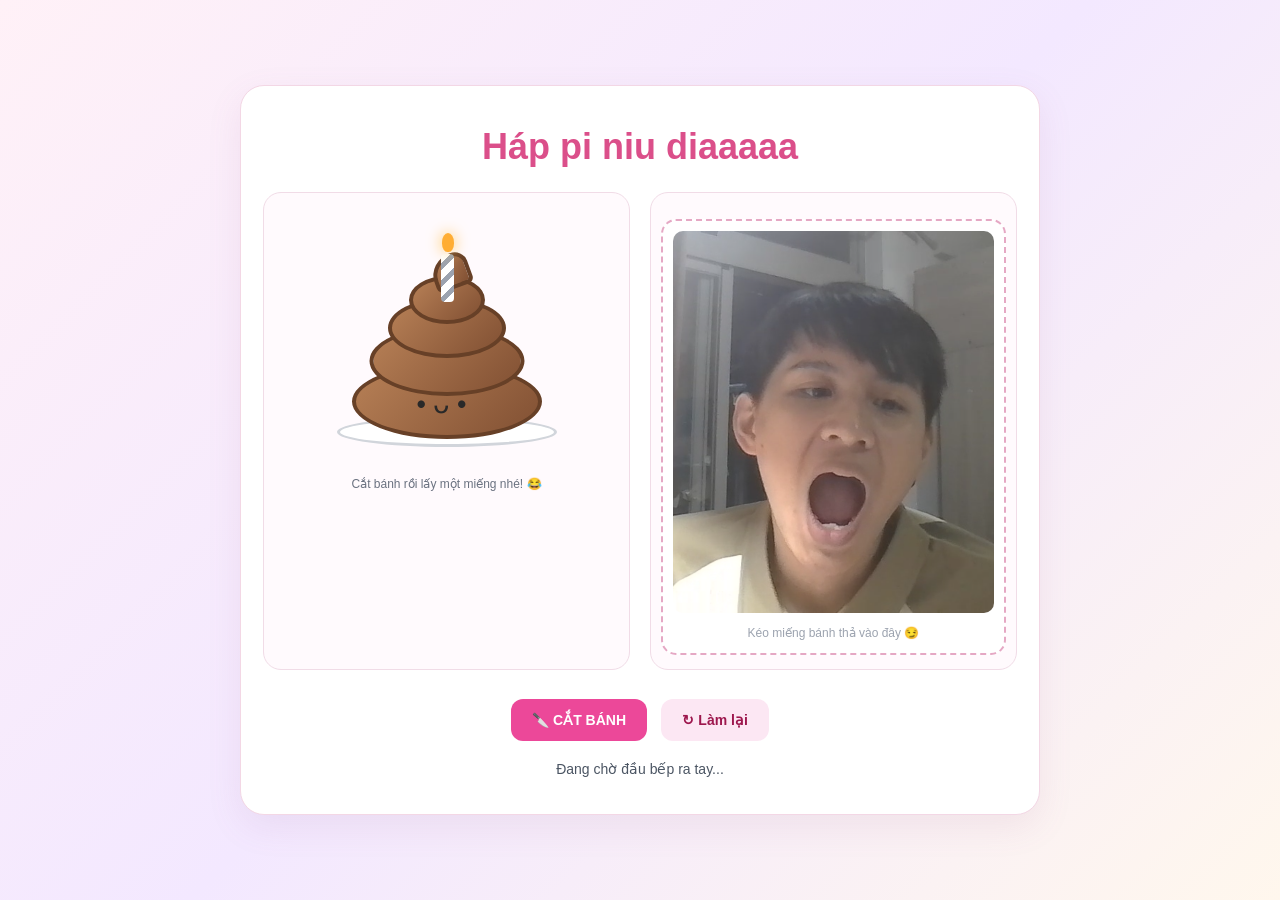
<file: birthday_poop_cake.html>
<!DOCTYPE html>
<html lang="vi">
<head>
<meta charset="UTF-8">
<meta name="viewport" content="width=device-width, initial-scale=1">
<title>Bánh sinh nhật đặc biệt 💩</title>

<style>
* {
    box-sizing: border-box;
}

body {
    margin: 0;
    min-height: 100vh;
    display: grid;
    place-items: center;
    padding: 20px;
    font-family: Arial, sans-serif;
    background: linear-gradient(135deg, #fff1f7, #f3e8ff, #fff7ed);
    color: #292929;
}

.card {
    width: min(100%, 800px);
    padding: 28px 22px;
    text-align: center;
    background: white;
    border: 1px solid #f3d7e5;
    border-radius: 24px;
    box-shadow: 0 12px 35px #9d64851a;
}

h1 {
    font-size: clamp(25px, 5vw, 36px);
    margin: 12px 0;
    color: #db4f8a;
}

p {
    color: #666;
    line-height: 1.7;
}

.game-area {
    display: grid;
    grid-template-columns: 1fr 1fr;
    align-items: stretch;
    gap: 20px;
    margin: 24px 0;
}

.panel {
    min-width: 0;
    padding: 14px 10px;
    border: 1px solid #f1dce7;
    border-radius: 18px;
    background: #fffafd;
}

.panel h2 {
    font-size: 16px;
    margin: 4px 0 12px;
}

/* BÁNH */
.cake-area {
    height: 255px;
    display: grid;
    place-items: center;
    position: relative;
    overflow: visible;
}

.cake {
    position: relative;
    width: 220px;
    height: 210px;
    transform-origin: center;
}

.plate {
    position: absolute;
    bottom: 4px;
    left: 50%;
    transform: translateX(-50%);
    width: 220px;
    height: 30px;
    border: 3px solid #d1d5db;
    background: white;
    border-radius: 50%;
}

.poop {
    position: absolute;
    bottom: 12px;
    left: 15px;
    width: 190px;
    height: 160px;
    transition: transform .7s ease;
}

.layer {
    position: absolute;
    left: 50%;
    transform: translateX(-50%);
    border: 4px solid #674027;
    background: linear-gradient(135deg, #b78056, #815033);
    border-radius: 50%;
}

.l1 { bottom: 0; width: 190px; height: 75px; }
.l2 { bottom: 43px; width: 155px; height: 70px; }
.l3 { bottom: 81px; width: 118px; height: 60px; }
.l4 { bottom: 115px; width: 76px; height: 48px; }

.l5 {
    bottom: 150px;
    width: 38px;
    height: 35px;
    border-radius: 70% 40% 20% 20%;
    transform: translateX(-40%) rotate(-20deg);
}

.face {
    position: absolute;
    bottom: 19px;
    left: 65px;
    font-size: 27px;
    letter-spacing: 7px;
    white-space: nowrap;
    z-index: 2;
}

.candle {
    position: absolute;
    z-index: 4;
    top: 13px;
    left: calc(50% - 6px);
    width: 13px;
    height: 48px;
    border-radius: 4px;
    background: repeating-linear-gradient(
        135deg,
        #fff 0 7px,
        #9ca3af 7px 12px
    );
    transition: .4s;
}

.flame {
    position: absolute;
    top: -21px;
    left: 1px;
    width: 12px;
    height: 19px;
    border-radius: 50% 50% 45% 45%;
    background: #ffad33;
    box-shadow: 0 0 15px #ffc65c;
    animation: flicker .5s infinite alternate;
}

@keyframes flicker {
    to {
        transform: scale(1.15) rotate(7deg);
    }
}

/* MIẾNG BÁNH */
.slice {
    position: absolute;
    z-index: 5;
    right: 0;
    bottom: 38px;
    width: 48px;
    height: 78px;
    border: 4px solid #674027;
    border-radius: 48% 38% 30% 35%;
    background: linear-gradient(135deg, #bd8a60, #8b5737);
    box-shadow: inset -5px 0 0 #70452e;
    opacity: 0;
    transform: translateX(0) rotate(0);
    transition: opacity .5s, transform .7s;
    cursor: not-allowed;
    touch-action: none;
    user-select: none;
}

.slice::after {
    content: "";
    position: absolute;
    left: 5px;
    right: 5px;
    top: 10px;
    height: 12px;
    border-radius: 50%;
    background: #d8ad82;
}

.cut .poop {
    transform: translateX(-12px) rotate(-4deg);
}

.cut .candle {
    opacity: 0;
    transform: translateY(-20px);
}

.cut .slice {
    opacity: 1;
    transform: translate(14px, 12px) rotate(12deg);
    cursor: grab;
}

.cut .slice.dragging {
    position: fixed;
    z-index: 9999;
    right: auto;
    bottom: auto;
    opacity: 1;
    transform: rotate(12deg) scale(1.08);
    transition: none;
    cursor: grabbing;
    pointer-events: none;
}

.slice.delivered {
    opacity: 0 !important;
    pointer-events: none;
}

/* KHUNG ẢNH */
.photo-drop {
    position: relative;
    min-height: 245px;
    padding: 10px;
    border: 2px dashed #e5a8c4;
    border-radius: 15px;
    background: #fff;
    display: flex;
    flex-direction: column;
    align-items: center;
    justify-content: center;
    gap: 10px;
    transition: border-color .25s, background .25s;
}

.photo-drop.ready {
    border-color: #ec4899;
}

.photo-drop.drag-over {
    border-color: #db2777;
    background: #fdf2f8;
    box-shadow: 0 0 0 4px #fce7f3;
}

/* Hiển thị ảnh đầy đủ, không cố định chiều cao */
.photo-drop img {
    display: block;
    width: 100%;
    height: auto;
    max-height: 420px;
    object-fit: contain;
    border-radius: 10px;
    pointer-events: none;
}

.photo-caption {
    margin: 0;
    font-size: 12px;
    color: #6b7280;
}

.drop-hint {
    font-size: 12px;
    color: #9ca3af;
    margin: 0;
}

/* NÚT */
button {
    padding: 13px 21px;
    margin: 5px;
    border: 0;
    border-radius: 12px;
    font-size: 14px;
    font-weight: bold;
    cursor: pointer;
    transition: transform .2s, background .2s;
}

button:hover {
    transform: translateY(-2px);
}

button:active {
    transform: scale(.97);
}

button:disabled {
    opacity: .55;
    cursor: not-allowed;
    transform: none;
}

#cutBtn {
    background: #ec4899;
    color: white;
}

#resetBtn {
    background: #fce7f3;
    color: #9d174d;
}

.status {
    min-height: 28px;
    margin: 12px 0 0;
    color: #4b5563;
    font-size: 14px;
}

.message {
    display: none;
    margin-top: 18px;
    padding: 18px;
    border-radius: 15px;
    background: #fff1f7;
    animation: appear .6s ease;
}

.message.show {
    display: block;
}

.message h2 {
    font-size: 22px;
    margin-top: 0;
    color: #db2777;
}

@keyframes appear {
    from {
        opacity: 0;
        transform: translateY(10px);
    }
    to {
        opacity: 1;
        transform: translateY(0);
    }
}

/* ĐIỆN THOẠI */
@media (max-width: 560px) {
    body {
        padding: 10px;
    }

    .card {
        padding: 22px 12px;
    }

    .game-area {
        grid-template-columns: 1fr;
        gap: 14px;
    }

    .panel {
        padding: 12px;
    }

    .cake-area {
        height: 245px;
    }

    .photo-drop {
        min-height: 180px;
    }

    .photo-drop img {
        max-height: 420px;
    }
}

@media (prefers-reduced-motion: reduce) {
    *, *::before, *::after {
        animation: none !important;
        transition: none !important;
    }
}
/* PHÁO HOA TOÀN MÀN HÌNH */
#fireworksCanvas {
    position: fixed;
    inset: 0;
    width: 100%;
    height: 100%;
    z-index: 10000;
    pointer-events: none;
    display: none;
}
</style>
</head>

<body>
<canvas id="fireworksCanvas"></canvas>
<main class="card" id="card">

    <h1>Háp pi niu diaaaaa</h1>
    <p></p>

    <div class="game-area">

        <!-- BÊN TRÁI: BÁNH -->
        <section class="panel">
            <h2></h2>

            <div class="cake-area">
                <div class="cake">
                    <div class="plate"></div>

                    <div class="poop">
                        <div class="layer l1"></div>
                        <div class="layer l2"></div>
                        <div class="layer l3"></div>
                        <div class="layer l4"></div>
                        <div class="layer l5"></div>
                        <div class="face">•ᴗ•</div>
                    </div>

                    <div class="candle">
                        <span class="flame"></span>
                    </div>

                    <div
                        class="slice"
                        id="cakeSlice"
                        role="button"
                        aria-label="Kéo miếng bánh vào ảnh"
                        title="Cắt bánh xong, kéo miếng này vào ảnh"
                    ></div>
                </div>
            </div>

            <p class="photo-caption">Cắt bánh rồi lấy một miếng nhé! 😂</p>
        </section>

        <!-- BÊN PHẢI: ẢNH NGƯỜI YÊU -->
        <section class="panel">
            <h2></h2>

            <div class="photo-drop" id="photoDrop">
                <img
                    id="loverPhoto"
                    src="10.png"
                    alt="Ảnh người yêu"
                >

                <p class="drop-hint" id="dropHint">
                    Kéo miếng bánh thả vào đây 😏
                </p>
            </div>
        </section>

    </div>

    <div class="controls">
        <button id="cutBtn">🔪 CẮT BÁNH</button>
        <button id="resetBtn">↻ Làm lại</button>
    </div>

    <p class="status" id="status" aria-live="polite">
        Đang chờ đầu bếp ra tay...
    </p>

</main>

<script>
const card = document.getElementById("card");
const cutBtn = document.getElementById("cutBtn");
const resetBtn = document.getElementById("resetBtn");
const cakeSlice = document.getElementById("cakeSlice");
const photoDrop = document.getElementById("photoDrop");
const dropHint = document.getElementById("dropHint");
const statusText = document.getElementById("status");
const successMessage = document.getElementById("successMessage");

let isDragging = false;
let delivered = false;
let offsetX = 0;
let offsetY = 0;
/* ===== HIỆU ỨNG PHÁO HOA SINH NHẬT ===== */
const fireworksCanvas = document.getElementById("fireworksCanvas");
const fireworksCtx = fireworksCanvas.getContext("2d");

let fireworksRunning = false;
let fireworksFrame = null;
let fireworksTimer = null;
let fireworksParticles = [];

function resizeFireworksCanvas() {
    const dpr = Math.min(window.devicePixelRatio || 1, 2);

    fireworksCanvas.width = window.innerWidth * dpr;
    fireworksCanvas.height = window.innerHeight * dpr;

    fireworksCtx.setTransform(dpr, 0, 0, dpr, 0, 0);
}

window.addEventListener("resize", resizeFireworksCanvas);
resizeFireworksCanvas();

/* Tạo một chùm pháo hoa */
function createFirework(x, y) {
    const colors = [
        "#ff4d6d",
        "#ffbe0b",
        "#fb5607",
        "#8338ec",
        "#3a86ff",
        "#06d6a0",
        "#ff66c4",
        "#ffffff"
    ];

    const color = colors[
        Math.floor(Math.random() * colors.length)
    ];

    const count = 65 + Math.floor(Math.random() * 45);

    for (let i = 0; i < count; i++) {
        const angle = Math.random() * Math.PI * 2;
        const speed = 1.5 + Math.random() * 5;

        fireworksParticles.push({
            x: x,
            y: y,
            vx: Math.cos(angle) * speed,
            vy: Math.sin(angle) * speed,
            alpha: 1,
            decay: 0.008 + Math.random() * 0.014,
            size: 1.5 + Math.random() * 2.5,
            color: color,
            gravity: 0.035 + Math.random() * 0.035
        });
    }
}

/* Bắn pháo hoa ở vị trí ngẫu nhiên */
function launchRandomFirework() {
    if (!fireworksRunning) return;

    const margin = 50;

    const x = margin + Math.random() *
        Math.max(1, window.innerWidth - margin * 2);

    const y = 50 + Math.random() *
        Math.max(1, window.innerHeight * 0.65);

    createFirework(x, y);
}

/* Vòng lặp hoạt ảnh */
function animateFireworks() {
    if (!fireworksRunning) return;

    fireworksCtx.clearRect(
        0,
        0,
        window.innerWidth,
        window.innerHeight
    );

    fireworksParticles = fireworksParticles.filter(
        particle => particle.alpha > 0.02
    );

    for (const particle of fireworksParticles) {
        particle.x += particle.vx;
        particle.y += particle.vy;

        particle.vx *= 0.985;
        particle.vy *= 0.985;
        particle.vy += particle.gravity;
        particle.alpha -= particle.decay;

        fireworksCtx.globalAlpha = Math.max(0, particle.alpha);
        fireworksCtx.fillStyle = particle.color;
        fireworksCtx.beginPath();

        fireworksCtx.arc(
            particle.x,
            particle.y,
            particle.size,
            0,
            Math.PI * 2
        );

        fireworksCtx.fill();
    }

    fireworksCtx.globalAlpha = 1;

    fireworksFrame = requestAnimationFrame(animateFireworks);
}

/* Bắt đầu lễ hội pháo hoa */
function startFireworks() {
    if (fireworksRunning) return;

    fireworksRunning = true;
    fireworksParticles = [];

    fireworksCanvas.style.display = "block";
    resizeFireworksCanvas();

    // Nổ ngay nhiều chùm khắp màn hình
    for (let i = 0; i < 9; i++) {
        createFirework(
            30 + Math.random() * (window.innerWidth - 60),
            40 + Math.random() * (window.innerHeight * 0.65)
        );
    }

    animateFireworks();

    // Tiếp tục bắn pháo hoa trong 12 giây
    fireworksTimer = setInterval(() => {
        if (fireworksRunning) {
            launchRandomFirework();

            if (Math.random() > 0.4) {
                launchRandomFirework();
            }
        }
    }, 280);

    setTimeout(() => {
        stopFireworks();
    }, 15000);
}

/* Dừng pháo hoa */
function stopFireworks() {
    fireworksRunning = false;

    if (fireworksTimer !== null) {
        clearInterval(fireworksTimer);
        fireworksTimer = null;
    }

    if (fireworksFrame !== null) {
        cancelAnimationFrame(fireworksFrame);
        fireworksFrame = null;
    }

    fireworksParticles = [];
    fireworksCtx.clearRect(
        0,
        0,
        window.innerWidth,
        window.innerHeight
    );

    fireworksCanvas.style.display = "none";
}
/* Cắt bánh */
cutBtn.addEventListener("click", () => {
    if (card.classList.contains("cut")) return;

    card.classList.add("cut");
    cutBtn.textContent = "✅ ĐÃ CẮT BÁNH";
    cutBtn.disabled = true;

    statusText.textContent =
        "Ăn bánh đi anh";

    photoDrop.classList.add("ready");
});

/* Bắt đầu kéo miếng bánh */
cakeSlice.addEventListener("pointerdown", (event) => {
    if (!card.classList.contains("cut") || delivered) return;

    event.preventDefault();

    isDragging = true;

    const rect = cakeSlice.getBoundingClientRect();

    offsetX = event.clientX - rect.left;
    offsetY = event.clientY - rect.top;

    cakeSlice.classList.add("dragging");

    cakeSlice.style.left = rect.left + "px";
    cakeSlice.style.top = rect.top + "px";
    cakeSlice.style.width = rect.width + "px";
    cakeSlice.style.height = rect.height + "px";

    moveSlice(event.clientX, event.clientY);

    statusText.textContent = "Đang vận chuyển bánh... 🍰";
});

/* Di chuyển bánh theo chuột hoặc ngón tay */
function moveSlice(clientX, clientY) {
    if (!isDragging) return;

    cakeSlice.style.left = (clientX - offsetX) + "px";
    cakeSlice.style.top = (clientY - offsetY) + "px";

    const target = document.elementFromPoint(clientX, clientY);
    const overPhoto = target && photoDrop.contains(target);

    photoDrop.classList.toggle("drag-over", Boolean(overPhoto));
}

/* Thả miếng bánh */
document.addEventListener("pointerup", (event) => {
    if (!isDragging) return;

    isDragging = false;

    const target = document.elementFromPoint(
        event.clientX,
        event.clientY
    );

    const overPhoto = target && photoDrop.contains(target);

    photoDrop.classList.remove("drag-over");

    if (overPhoto) {
        deliverSlice();
    } else {
        cakeSlice.classList.remove("dragging");
        returnSliceToCake();

        statusText.textContent =
            "Chưa trúng ảnh rồi! Thử kéo miếng bánh vào ảnh nhé 😆";
    }
});

/* Tránh kéo trang khi đang kéo bánh trên điện thoại */
document.addEventListener("pointermove", (event) => {
    if (!isDragging) return;

    event.preventDefault();
    moveSlice(event.clientX, event.clientY);
}, { passive: false });

/* Thả đúng vào ảnh */

function deliverSlice() {
    if (delivered) return;

    delivered = true;

    cakeSlice.classList.add("delivered");
    cakeSlice.classList.remove("dragging");
    cakeSlice.style.pointerEvents = "none";

    photoDrop.classList.remove("ready", "drag-over");

    dropHint.textContent = "Đã ăn bánh xong hí hí 💕";

    statusText.textContent =
        "Aiu sinh nhật vui vẻ nhóoooo";

    // Bắn pháo hoa toàn màn hình
    startFireworks();
}


/* Thả sai chỗ: bánh trở về vị trí cũ */
function returnSliceToCake() {
    cakeSlice.style.left = "";
    cakeSlice.style.top = "";
    cakeSlice.style.width = "";
    cakeSlice.style.height = "";
}

/* Chơi lại từ đầu */
resetBtn.addEventListener("click", () => {
stopFireworks();

    isDragging = false;
    delivered = false;

    card.classList.remove("cut");
    cakeSlice.classList.remove("dragging", "delivered");

    cakeSlice.style.left = "";
    cakeSlice.style.top = "";
    cakeSlice.style.width = "";
    cakeSlice.style.height = "";
    cakeSlice.style.pointerEvents = "";

    photoDrop.classList.remove("ready", "drag-over");

    cutBtn.textContent = "🔪 CẮT BÁNH";
    cutBtn.disabled = false;

    dropHint.textContent = "Kéo miếng bánh thả vào đây 😏";
    statusText.textContent = "Đang chờ đầu bếp ra tay...";

    successMessage.classList.remove("show");
});
</script>

</body>
</html>
</file>
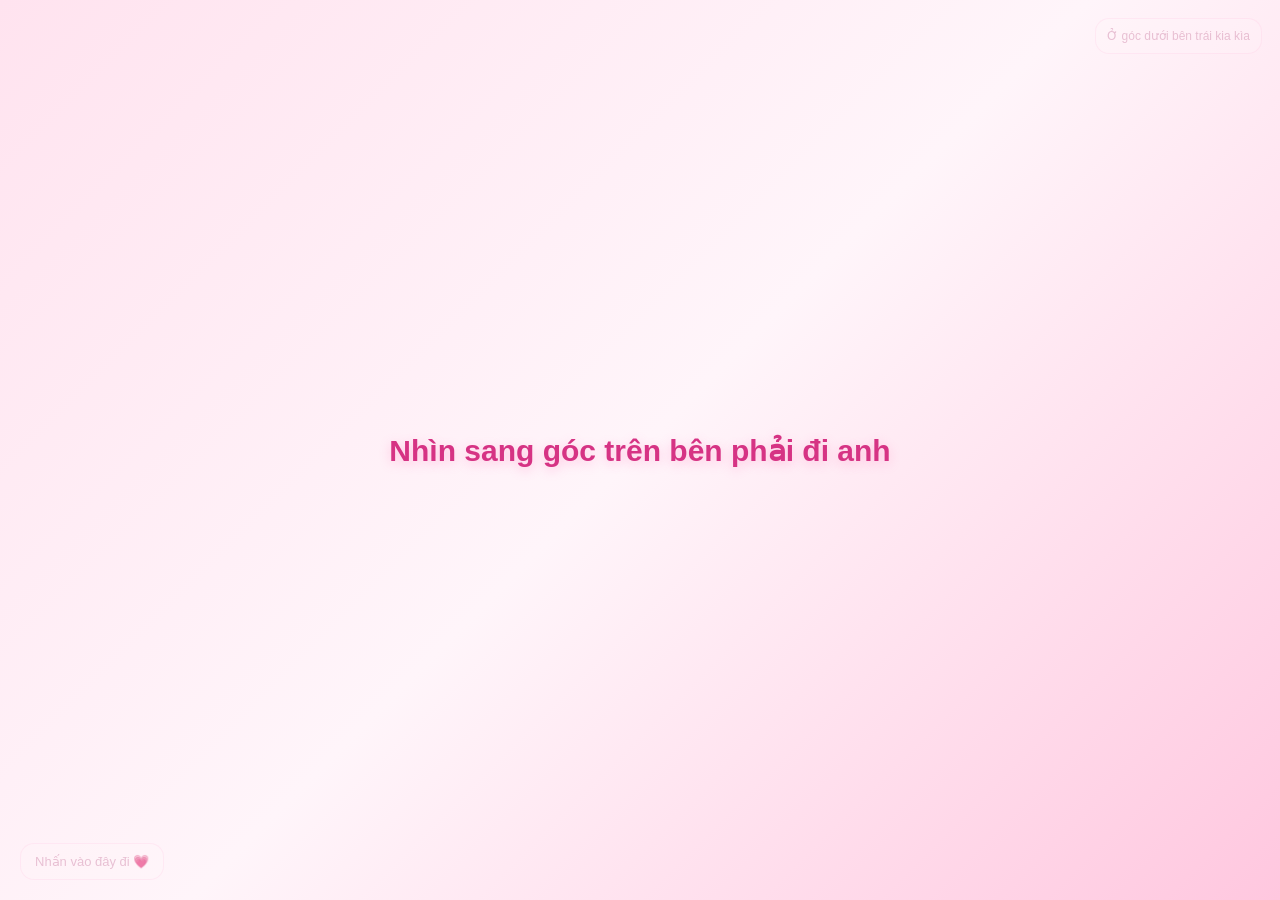
<file: gift.html>
<!DOCTYPE html>
<html lang="vi">
<head>
    <meta charset="UTF-8">
    <meta name="viewport" content="width=device-width, initial-scale=1.0">
    <title>💗 Quà sinh nhật dành cho anh</title>

    <style>
        * {
            margin: 0;
            padding: 0;
            box-sizing: border-box;
        }

        body {
            min-height: 100vh;
            display: flex;
            justify-content: center;
            align-items: center;
            padding: 24px;
            background: linear-gradient(
                135deg,
                #ffe3ef,
                #fff5fa,
                #ffc7df
            );
            font-family: Arial, sans-serif;
            overflow: hidden;
        }

        /* Dòng chữ giữa màn hình */
        .hint-text {
            color: #d63384;
            font-size: clamp(20px, 5vw, 30px);
            font-weight: bold;
            text-align: center;
            line-height: 1.7;
            text-shadow: 0 3px 12px #ff69b455;
            animation: appear 1s ease both;
        }

        /* Gợi ý góc trên bên phải */
        .corner-hint {
            position: fixed;
            top: 18px;
            right: 18px;
            max-width: 180px;
            padding: 8px 11px;
            color: #dca5bf;
            background: rgba(255, 255, 255, 0.18);
            border: 1px solid rgba(255, 173, 210, 0.25);
            border-radius: 14px;
            font-size: 12px;
            line-height: 1.5;
            text-align: center;
            opacity: 0;
            animation: hintAppear 1.2s ease forwards;
            animation-delay: 1s;
        }

        /* Nút góc dưới bên trái */
        .bottom-hint {
            position: fixed;
            bottom: 20px;
            left: 20px;
            padding: 10px 14px;
            border: 1px solid rgba(255, 173, 210, 0.25);
            border-radius: 14px;
            background: rgba(255, 255, 255, 0.18);
            color: #dca5bf;
            font-size: 13px;
            cursor: pointer;
            opacity: 0;
            animation: hintAppear 1.2s ease forwards;
            animation-delay: 2.5s;
            transition: color 0.3s, transform 0.3s;
        }

        .bottom-hint:hover {
            color: #d63384;
            transform: scale(1.05);
        }

        /* Lớp phủ hộp thoại */
        .message-overlay[hidden] {
            display: none !important;
        }

        .message-overlay {
            position: fixed;
            inset: 0;
            z-index: 1000;
            display: flex;
            justify-content: center;
            align-items: center;
            padding: 20px;
            background: rgba(65, 20, 45, 0.65);
            backdrop-filter: blur(6px);
            animation: fadeIn 0.3s ease;
        }

        /* Hộp thoại */
        .message-box {
            position: relative;
            width: min(92vw, 500px);
            max-height: 90vh;
            overflow-y: auto;
            padding: 35px 30px 30px;
            text-align: center;
            background: linear-gradient(
                145deg,
                #fffafd,
                #ffe1ef
            );
            border: 2px solid #ff9ac8;
            border-radius: 28px;
            box-shadow: 0 15px 45px rgba(220, 60, 140, 0.3);
            animation: popIn 0.4s ease;
        }

        /* Nút đóng */
        .close-button {
            position: absolute;
            top: 9px;
            right: 12px;
            z-index: 5;
            width: 32px;
            height: 32px;
            border: none;
            border-radius: 50%;
            background: #ffd8e9;
            color: #b83270;
            font-size: 23px;
            cursor: pointer;
            transition: transform 0.2s;
        }

        .close-button:hover {
            transform: rotate(90deg);
        }

        .message-box h2 {
            margin: 8px 0 18px;
            color: #d63384;
            font-size: 23px;
            line-height: 1.5;
        }

        /* Ảnh */
        .message-image {
            display: block;
            width: 100%;
            max-height: 330px;
            object-fit: contain;
            margin: 0 auto 18px;
            border-radius: 16px;
        }

        /* Nội dung thông báo */
        .message-text {
            color: #793052;
            font-size: 16px;
            line-height: 1.8;
            overflow-wrap: anywhere;
        }

        .message-text strong {
            color: #e04491;
        }

        /* Hai nút Có / Không */
        .answer-buttons {
            display: flex;
            justify-content: center;
            align-items: center;
            gap: 18px;
            flex-wrap: wrap;
            margin-top: 24px;
        }

        .answer-btn {
            min-width: 135px;
            padding: 13px 24px;
            border: 2px solid transparent;
            border-radius: 30px;
            color: white;
            font-family: Arial, sans-serif;
            font-size: 16px;
            font-weight: bold;
            letter-spacing: 0.3px;
            cursor: pointer;
            transition: all 0.25s ease;
        }

        /* Nút Có */
        .yes-btn {
            background: linear-gradient(
                135deg,
                #ff85b8,
                #ff3f87
            );
            border-color: #ffb2d0;
            box-shadow: 0 5px 15px rgba(255, 63, 135, 0.25);
        }

        .yes-btn:hover {
            background: linear-gradient(
                135deg,
                #ff69a8,
                #f72575
            );
            transform: translateY(-3px) scale(1.05);
            box-shadow: 0 8px 20px rgba(255, 63, 135, 0.35);
        }

        /* Nút Không */
        .no-btn {
            position: relative;
            background: linear-gradient(
                135deg,
                #c8b8d9,
                #9c89b8
            );
            border-color: #e0d3ed;
            box-shadow: 0 5px 15px rgba(156, 137, 184, 0.25);
        }

        .no-btn:hover {
            background: linear-gradient(
                135deg,
                #b8a2d0,
                #8972aa
            );
            transform: translateY(-3px) scale(1.05);
            box-shadow: 0 8px 20px rgba(156, 137, 184, 0.35);
        }

        /* Đổi chữ Không thành lời nhắc ngay tại chỗ */
        .no-original {
            display: inline;
        }

        .no-hover-text {
            display: none;
            white-space: nowrap;
        }

        .no-btn:hover .no-original {
            display: none;
        }

        .no-btn:hover .no-hover-text {
            display: inline;
        }

        .answer-btn:active {
            transform: scale(0.96);
        }

        /* Hộp thoại Giỏi ròi */
        .success-box h2 {
            margin-top: 12px;
        }

        /* Lời chúc sinh nhật */
        .birthday-message {
            text-align: center;
        }

        .birthday-message h2 {
            margin: 12px 0 18px;
        }

        #birthdayTitle1 {
            color: #d63384;
        }

        #birthdayTitle2 {
            color: #e04491;
        }

        #birthdayText {
            text-align: center;
            white-space: pre-line;
            line-height: 1.9;
        }

        /* Con trỏ nhấp nháy khi đánh máy */
        .typing-cursor::after {
            content: "|";
            display: inline-block;
            margin-left: 2px;
            color: #e04491;
            animation: blink 0.7s steps(1) infinite;
        }

        /* Hiệu ứng */
        @keyframes appear {
            from {
                opacity: 0;
                transform: translateY(12px);
            }
            to {
                opacity: 1;
                transform: translateY(0);
            }
        }

        @keyframes hintAppear {
            from { opacity: 0; }
            to { opacity: 0.65; }
        }

        @keyframes fadeIn {
            from { opacity: 0; }
            to { opacity: 1; }
        }

        @keyframes popIn {
            from {
                opacity: 0;
                transform: scale(0.85);
            }
            to {
                opacity: 1;
                transform: scale(1);
            }
        }

        @keyframes blink {
            50% { opacity: 0; }
        }

        /* Điện thoại */
        @media (max-width: 480px) {
            .corner-hint {
                top: 12px;
                right: 12px;
                max-width: 150px;
                font-size: 11px;
            }

            .bottom-hint {
                bottom: 14px;
                left: 14px;
                font-size: 12px;
            }

            .message-box {
                padding: 35px 18px 22px;
            }

            .message-box h2 {
                font-size: 21px;
            }

            .message-image {
                max-height: 280px;
            }

            .answer-buttons {
                gap: 12px;
                margin-top: 20px;
            }

            .answer-btn {
                min-width: 115px;
                padding: 12px 18px;
                font-size: 15px;
            }

            .no-btn:hover .no-hover-text {
                white-space: normal;
            }

            .message-text {
                font-size: 15px;
            }
        }

        @media (prefers-reduced-motion: reduce) {
            *, *::before, *::after {
                animation-duration: 0.01ms !important;
                animation-iteration-count: 1 !important;
                transition-duration: 0.01ms !important;
            }
        }
        
/* ===== NỀN LỜI CHÚC SINH NHẬT ===== */
.birthday-message {
    position: relative;
    isolation: isolate;
    overflow: hidden;
    padding: 22px 16px;
    border-radius: 22px;
    background:
        radial-gradient(circle at 10% 15%, #ffffff 0 2px, transparent 3px),
        radial-gradient(circle at 85% 20%, #ffadd2 0 3px, transparent 4px),
        radial-gradient(circle at 15% 85%, #ffc5df 0 3px, transparent 4px),
        linear-gradient(145deg, #fff8fc, #ffe4f0, #fff0f7);
    background-size: 100% 100%;
    text-align: center;
}

/* Nội dung nằm trên hiệu ứng nền */
.birthday-message > * {
    position: relative;
    z-index: 2;
}

/* Vầng sáng hồng chuyển động */
.birthday-message::before {
    content: "";
    position: absolute;
    z-index: 0;
    width: 220px;
    height: 220px;
    top: -100px;
    right: -80px;
    border-radius: 50%;
    background: radial-gradient(
        circle,
        rgba(255, 105, 180, 0.28),
        rgba(255, 192, 220, 0.08) 55%,
        transparent 70%
    );
    animation: pinkGlow 5s ease-in-out infinite alternate;
    pointer-events: none;
}

/* Ánh sáng thứ hai */
.birthday-message::after {
    content: "";
    position: absolute;
    z-index: 0;
    width: 200px;
    height: 200px;
    bottom: -100px;
    left: -80px;
    border-radius: 50%;
    background: radial-gradient(
        circle,
        rgba(255, 150, 200, 0.25),
        transparent 70%
    );
    animation: pinkGlow 6s ease-in-out infinite alternate-reverse;
    pointer-events: none;
}

@keyframes pinkGlow {
    from {
        transform: translate(0, 0) scale(0.9);
        opacity: 0.5;
    }
    to {
        transform: translate(25px, 18px) scale(1.2);
        opacity: 1;
    }
}

/* Trang trí trái tim bay */
.floating-heart {
    position: absolute;
    z-index: 1;
    bottom: -35px;
    color: #ff69a8;
    opacity: 0;
    pointer-events: none;
    animation: floatHeart 7s linear infinite;
}

.floating-heart:nth-of-type(1) {
    left: 8%;
    font-size: 19px;
    animation-delay: 0s;
}

.floating-heart:nth-of-type(2) {
    left: 28%;
    font-size: 13px;
    animation-delay: 2s;
}

.floating-heart:nth-of-type(3) {
    left: 68%;
    font-size: 21px;
    animation-delay: 1s;
}

.floating-heart:nth-of-type(4) {
    left: 88%;
    font-size: 15px;
    animation-delay: 3s;
}

@keyframes floatHeart {
    0% {
        transform: translateY(0) rotate(0deg);
        opacity: 0;
    }
    15% {
        opacity: 0.65;
    }
    80% {
        opacity: 0.5;
    }
    100% {
        transform: translateY(-420px) rotate(25deg);
        opacity: 0;
    }
}

/* Tạo điểm nhấn cho lời chúc */
#birthdayTitle1 {
    text-shadow: 0 3px 12px rgba(255, 105, 180, 0.25);
}

#birthdayTitle2 {
    text-shadow: 0 3px 12px rgba(255, 105, 180, 0.2);
}

#birthdayText {
    text-shadow: 0 1px 8px rgba(255, 255, 255, 0.7);
}

/* Tắt chuyển động nếu người dùng chọn giảm hiệu ứng */
@media (prefers-reduced-motion: reduce) {
    .birthday-message::before,
    .birthday-message::after,
    .floating-heart {
        animation: none;
    }
}

/* ===== NÚT ĐI CẮT BÁNH ===== */
.go-cut-cake-btn {
    display: block;
    margin: 26px auto 0;
    padding: 14px 28px;

    border: 1.5px solid #f3a6c8;
    border-radius: 30px;

    background: linear-gradient(
        135deg,
        #fffafd,
        #ffe6f1
    );

    color: #c43d7d;
    font-family: Arial, sans-serif;
    font-size: 15px;
    font-weight: 700;
    letter-spacing: 0.3px;

    cursor: pointer;

    box-shadow:
        0 5px 15px rgba(214, 51, 132, 0.12),
        inset 0 1px 0 rgba(255, 255, 255, 0.9);

    transition:
        transform 0.25s ease,
        box-shadow 0.25s ease,
        background 0.25s ease;
}

/* Hiệu ứng khi rê chuột */
.go-cut-cake-btn:hover {
    background: linear-gradient(
        135deg,
        #ffeaf4,
        #ffd5e8
    );

    transform: translateY(-3px);

    box-shadow:
        0 8px 20px rgba(214, 51, 132, 0.2);
}

/* Hiệu ứng khi nhấn */
.go-cut-cake-btn:active {
    transform: scale(0.96);
}

/* Ẩn nút cho đến khi lời chúc đánh máy xong */
#goCutCakeBtn[hidden] {
    display: none !important;
}

/* Hiệu ứng xuất hiện */
#goCutCakeBtn.show {
    animation: cakeButtonAppear 0.7s ease both;
}

@keyframes cakeButtonAppear {
    from {
        opacity: 0;
        transform: translateY(12px);
    }

    to {
        opacity: 1;
        transform: translateY(0);
    }
}

/* Tối ưu cho điện thoại */
@media (max-width: 480px) {
    .go-cut-cake-btn {
        max-width: 100%;
        padding: 13px 20px;
        font-size: 14px;
    }
}

    </style>
</head>

<body>

    <!-- Dòng chữ chính giữa -->
    <div class="hint-text">
        Nhìn sang góc trên bên phải đi anh
    </div>

    <!-- Gợi ý góc trên bên phải -->
    <div class="corner-hint">
        Ở góc dưới bên trái kia kìa
    </div>

    <!-- Nút mở hộp thoại đầu tiên -->
    <button type="button" class="bottom-hint" id="openMessageBtn">
        Nhấn vào đây đi 💗
    </button>

    <!-- HỘP THOẠI 1: HỎI CÓ IU EM KHÔNG -->
    <div class="message-overlay" id="messageOverlay" hidden>
        <div class="message-box"
             role="dialog"
             aria-modal="true"
             aria-labelledby="messageTitle">

            <button type="button"
                    class="close-button"
                    id="closeMessageBtn"
                    aria-label="Đóng thông báo">×</button>

            <img class="message-image"
                 src="7.png"
                 alt="Ảnh dành tặng anh">

            <h2 id="messageTitle">Anh có iu em không áaa</h2>

            <div class="answer-buttons">
                <button type="button"
                        class="answer-btn yes-btn"
                        id="yesBtn">
                    Có
                </button>

                <button type="button"
                        class="answer-btn no-btn"
                        id="noBtn">
                    <span class="no-original">Không</span>
                    <span class="no-hover-text">Anh thử nhấn không xem 😏</span>
                </button>
            </div>
        </div>
    </div>

    <!-- HỘP THOẠI 2: KHI NHẤN KHÔNG -->
    <div class="message-overlay" id="successOverlay" hidden>
        <div class="message-box success-box"
             role="dialog"
             aria-modal="true"
             aria-labelledby="successTitle">

            <button type="button"
                    class="close-button"
                    id="closeSuccessBtn"
                    aria-label="Đóng thông báo">×</button>

            <img src="8.png"
                 alt="Ảnh chúc mừng"
                 class="message-image">

            <h2 id="successTitle">Chóa Nguyên giỏi r</h2>
        </div>
    </div>

    <!-- HỘP THOẠI 3: LỜI CHÚC KHI NHẤN CÓ -->
    <div class="message-overlay" id="birthdayOverlay" hidden>
        <div class="message-box"
             role="dialog"
             aria-modal="true"
             aria-labelledby="birthdayTitle1">

            <button type="button"
                    class="close-button"
                    id="closeBirthdayBtn"
                    aria-label="Đóng lời chúc">×</button>

            <div class="birthday-message">
                
                <h2 id="birthdayTitle1">Hứ</h2>

                <h2 id="birthdayTitle2">
                    Thí em chúc mừng sinh nhật aiu nhóo
                </h2>

                <p class="message-text" id="birthdayText">Chúc anh tuổi mới luôn vui vẻ, mạnh khỏe,
gặp thật nhiều may mắn và thành công trên con đường mình chọn nhaaa.
Đi làm kiếm được nhiều xiền cho eiu nhó.
Phải iu em nhiều hơn á, hú hí với con nào là cụt ch*m biết chưa.

Yêu anh nhiều lắm 💕</p>
<button
    type="button"
    id="goCutCakeBtn"
    class="go-cut-cake-btn"
    hidden
    onclick="window.location.href='birthday_poop_cake.html'">
    🎂 ĐI CẮT BÁNH THUI
</button>


            </div>
        </div>
    </div>

    <script>
        const openMessageBtn = document.getElementById("openMessageBtn");
        const messageOverlay = document.getElementById("messageOverlay");
        const closeMessageBtn = document.getElementById("closeMessageBtn");

        const noBtn = document.getElementById("noBtn");
        const successOverlay = document.getElementById("successOverlay");
        const closeSuccessBtn = document.getElementById("closeSuccessBtn");

        const yesBtn = document.getElementById("yesBtn");
        const birthdayOverlay = document.getElementById("birthdayOverlay");
        const closeBirthdayBtn = document.getElementById("closeBirthdayBtn");

        // Mở hộp thoại hỏi
        openMessageBtn.addEventListener("click", function () {
            messageOverlay.hidden = false;
        });

        // Đóng hộp thoại hỏi
        closeMessageBtn.addEventListener("click", function () {
            messageOverlay.hidden = true;
        });

        // Nhấn Không để mở hộp thoại Giỏi ròi
        noBtn.addEventListener("click", function () {
            messageOverlay.hidden = true;
            successOverlay.hidden = false;
        });

        // Đóng hộp thoại Giỏi ròi
        closeSuccessBtn.addEventListener("click", function () {
            successOverlay.hidden = true;
        });

        // Nhấn Có để mở hộp thoại lời chúc
        yesBtn.addEventListener("click", function () {
            messageOverlay.hidden = true;
            birthdayOverlay.hidden = false;

            startBirthdayTyping();
        });

        // Đóng hộp thoại lời chúc
        closeBirthdayBtn.addEventListener("click", function () {
            birthdayOverlay.hidden = true;
        });

        // Nhấn ra ngoài hộp thoại để đóng
        [
            messageOverlay,
            successOverlay,
            birthdayOverlay
        ].forEach(function (overlay) {
            overlay.addEventListener("click", function (event) {
                if (event.target === overlay) {
                    overlay.hidden = true;
                }
            });
        });

        // Nhấn Escape để đóng các hộp thoại
        document.addEventListener("keydown", function (event) {
            if (event.key === "Escape") {
                messageOverlay.hidden = true;
                successOverlay.hidden = true;
                birthdayOverlay.hidden = true;
            }
        });

        // Hiệu ứng đánh máy từng ký tự
        function typeText(element, speed, onComplete) {
            // Array.from giúp xử lý emoji đúng cách
            const characters = Array.from(element.dataset.originalText);
            let index = 0;

            element.textContent = "";
            element.classList.add("typing-cursor");

            function typeNext() {
                if (index < characters.length) {
                    element.textContent += characters[index];
                    index++;
                    setTimeout(typeNext, speed);
                } else {
                    element.classList.remove("typing-cursor");

                    if (typeof onComplete === "function") {
                        onComplete();
                    }
                }
            }

            typeNext();
        }

        let typingStarted = false;
        let typingTimers = [];

        function clearTypingTimers() {
            typingTimers.forEach(function (timer) {
                clearTimeout(timer);
            });

            typingTimers = [];
        }

        function startBirthdayTyping() {
            const title1 = document.getElementById("birthdayTitle1");
            const title2 = document.getElementById("birthdayTitle2");
            const paragraph = document.getElementById("birthdayText");

            if (!title1 || !title2 || !paragraph) return;

            // Lưu nội dung gốc để có thể mở lại hộp thoại
            if (!title1.dataset.originalText) {
                title1.dataset.originalText = title1.textContent.trim();
                title2.dataset.originalText = title2.textContent.trim();
                paragraph.dataset.originalText = paragraph.textContent.trim();
            }

            // Tránh chạy lại hiệu ứng mỗi lần mở
            if (typingStarted) return;

            typingStarted = true;
            clearTypingTimers();

            
title1.textContent = "";
title2.textContent = "";
paragraph.textContent = "";

// Ẩn nút cắt bánh khi bắt đầu đánh máy
const cakeButton = document.getElementById("goCutCakeBtn");

if (cakeButton) {
    cakeButton.hidden = true;
    cakeButton.classList.remove("show");
}

// Dòng 1: Hứ
typeText(title1, 180, function () {

    // Dòng 2: lời chúc sinh nhật
    typingTimers.push(setTimeout(function () {

        typeText(title2, 75, function () {

            // Nội dung lời chúc dài
            typingTimers.push(setTimeout(function () {

                typeText(paragraph, 28, function () {

                    // Chỉ hiện nút khi toàn bộ lời chúc đã đánh máy xong
                    if (cakeButton) {
                        cakeButton.hidden = false;
                        cakeButton.classList.add("show");
                    }

                });

            }, 350));

        });

    }, 350));

});

        }
        const cakeButton = document.getElementById("goCutCakeBtn");

if (cakeButton) {
    cakeButton.hidden = false;
    cakeButton.classList.add("show");
}
    </script>

</body>
</html>
</file>
